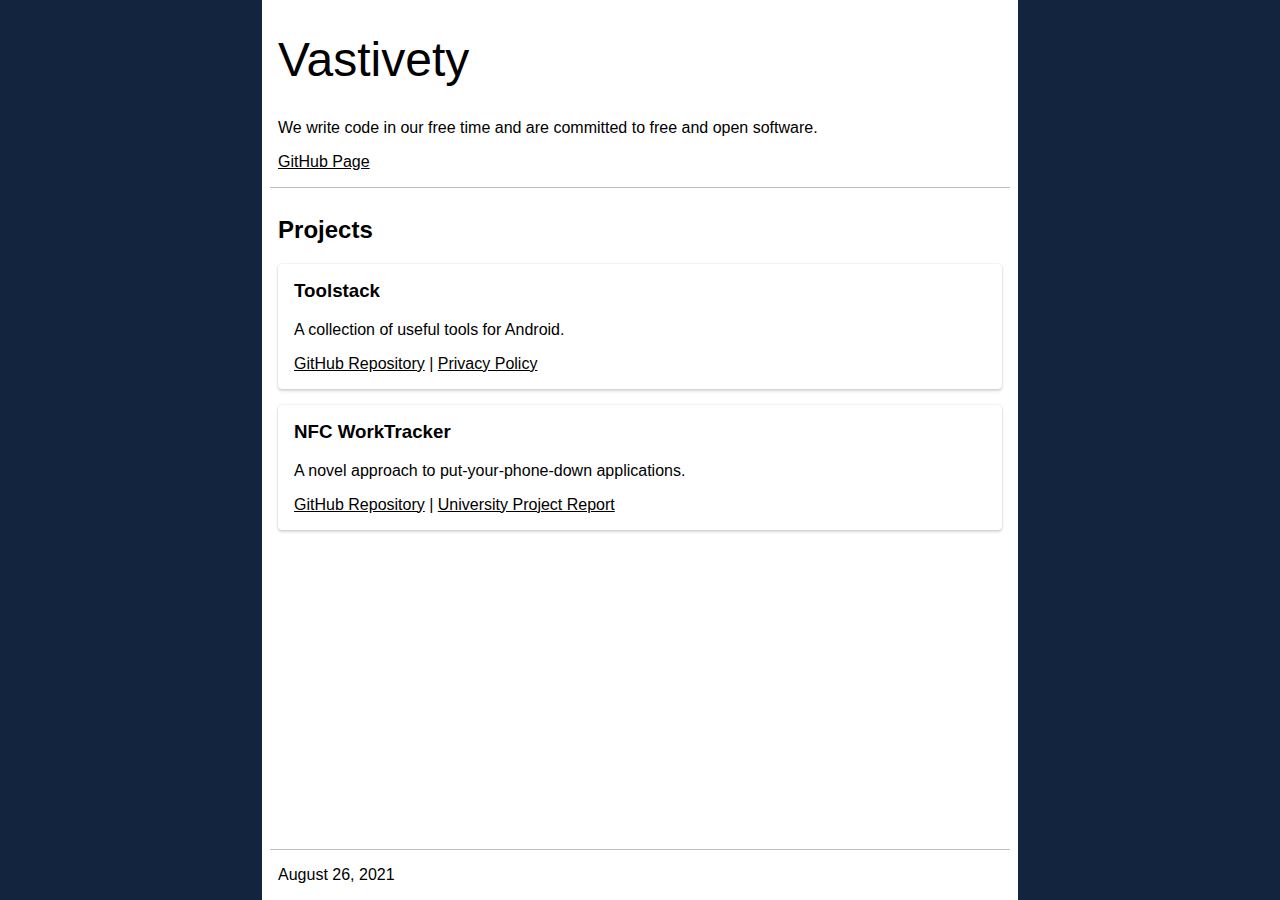
<file: index.html>
<!DOCTYPE html>
<html>
    <head>
        <meta charset="UTF-8">
        <meta name="viewport" content="width=device-width, initial-scale=1.0">
        <meta name="google-site-verification" content="aZjA7MK-rdtUIblWA8tOW0XqSQgMkXA0jahNNrthXP8" />
        <title>Vastivety</title>
        <link rel="icon" href="/img/vastivety.ico">
        <link rel="stylesheet" href="/css/main.css">
    </head>
    <body>
        <header>
            <h1>Vastivety</h1>
            <p>We write code in our free time and are committed to free and open software.</p>
            <p><a href="https://github.com/vastivety">GitHub Page</a></p>
        </header>
        <main>
            <h2>Projects</h2>
            <div class="card">
                <h3>Toolstack</h3>
                <p>A collection of useful tools for Android.</p>
                <p>
                    <a href="https://github.com/vastivety/toolstack">GitHub Repository</a> | 
                    <a href="/toolstack/privacy">Privacy Policy</a>
                </p>
            </div>
            <div class="card">
                <h3>NFC WorkTracker</h3>
                <p>A novel approach to put-your-phone-down applications.</p>
                <p>
                    <a href="https://github.com/vastivety/nfc-worktracker">GitHub Repository</a> |
                    <a href="https://github.com/torgeros/nfc-worktracker-report">University Project Report</a>
                </p>
            </div>
        </main>
        <footer>
            <p>August 26, 2021</p>
        </footer>
    </body>
</html>
</file>
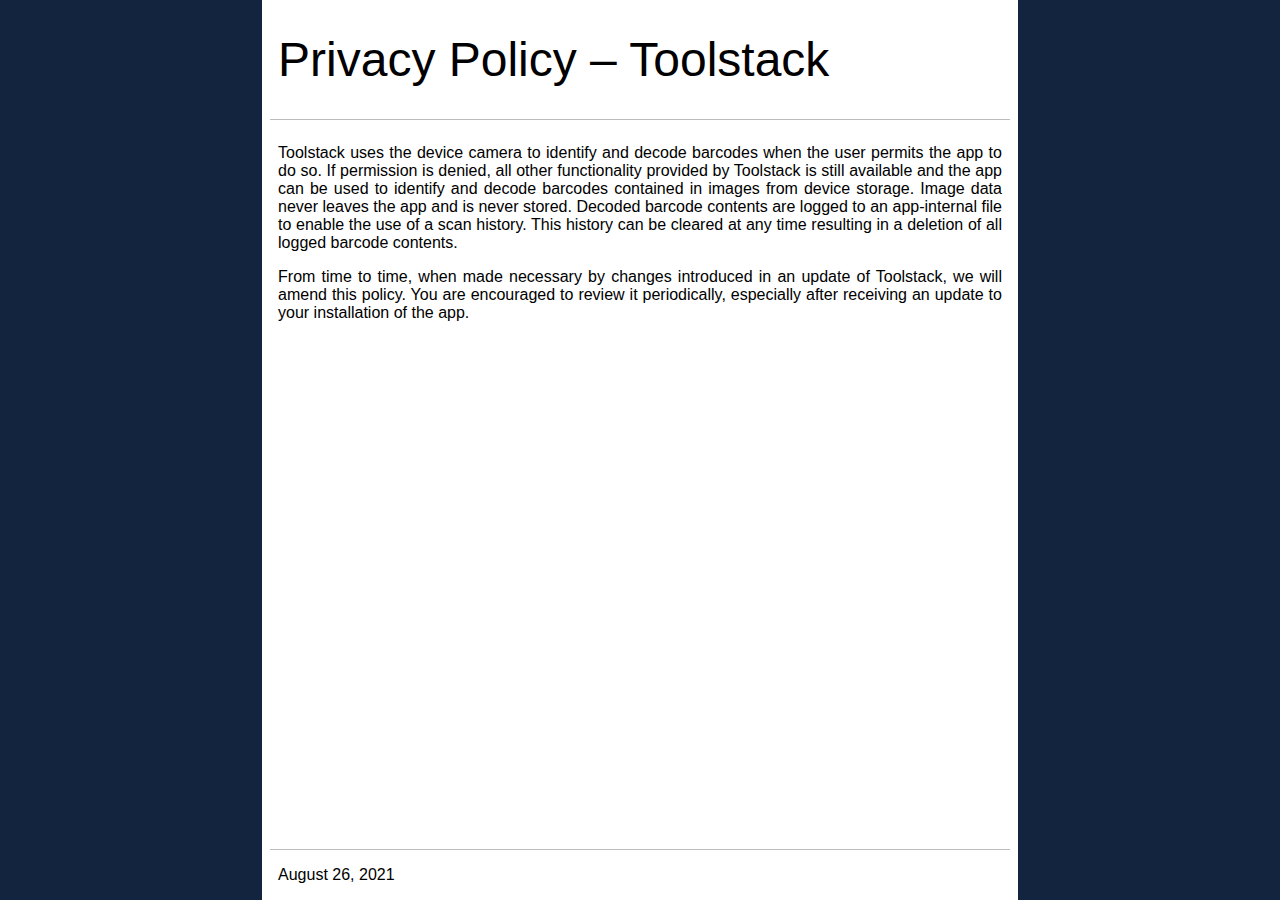
<file: toolstack/privacy.html>
<!DOCTYPE html>
<html>
    <head>
        <meta charset="UTF-8">
        <meta name="viewport" content="width=device-width, initial-scale=1.0">
        <title>Privacy Policy – Toolstack</title>
        <link rel="icon" href="/img/vastivety.ico">
        <link rel="stylesheet" href="/css/main.css">
    </head>
    <body>
        <header>
            <h1>Privacy Policy – Toolstack</h1>
        </header>
        <main>
            <p>Toolstack uses the device camera to identify and decode barcodes when the user permits the app to do so. If permission is denied, all other functionality provided by Toolstack is still available and the app can be used to identify and decode barcodes contained in images from device storage. Image data never leaves the app and is never stored. Decoded barcode contents are logged to an app-internal file to enable the use of a scan history. This history can be cleared at any time resulting in a deletion of all logged barcode contents.</p>
            <p>From time to time, when made necessary by changes introduced in an update of Toolstack, we will amend this policy. You are encouraged to review it periodically, especially after receiving an update to your installation of the app.</p>
        </main>
        <footer>
            <p>August 26, 2021</p>
        </footer>
    </body>
</html>
</file>
<file: css/main.css>
html {
    background-color: #13243f;
}

body {
    display: flex;
    flex-direction: column;
    box-sizing: border-box;
    max-width: 20cm;
    min-height: 100vh;
    margin: 0 auto;
    font-family: sans-serif;
    background-color: #ffffff;
}

header {
    flex-grow: 0;
    margin: 0 0.5em;
    padding: 0 0.5em;
    overflow: hidden;
    border-bottom: 1px solid #bcbcbc;
}

footer {
    flex-grow: 0;
    margin: 0 0.5em;
    padding: 0 0.5em;
    overflow: hidden;
    border-top: 1px solid #bcbcbc;
}

main {
    flex-grow: 1;
    margin: 0.5em;
    padding: 0 0.5em;
}

div.card {
    margin: 1em 0;
    padding: 16px;
    border-radius: 4px;
    box-shadow: 0px 2px 3px #00000028, 0px 0px 2px #00000028;
}

div.card > *:first-child {
    margin-top: 0;
}

div.card > *:last-child {
    margin-bottom: 0;
}

h1 {
    font-size: 3em;
    font-weight: normal;
}

p {
    text-align: justify;
}

a {
    color: inherit;
}
</file>
